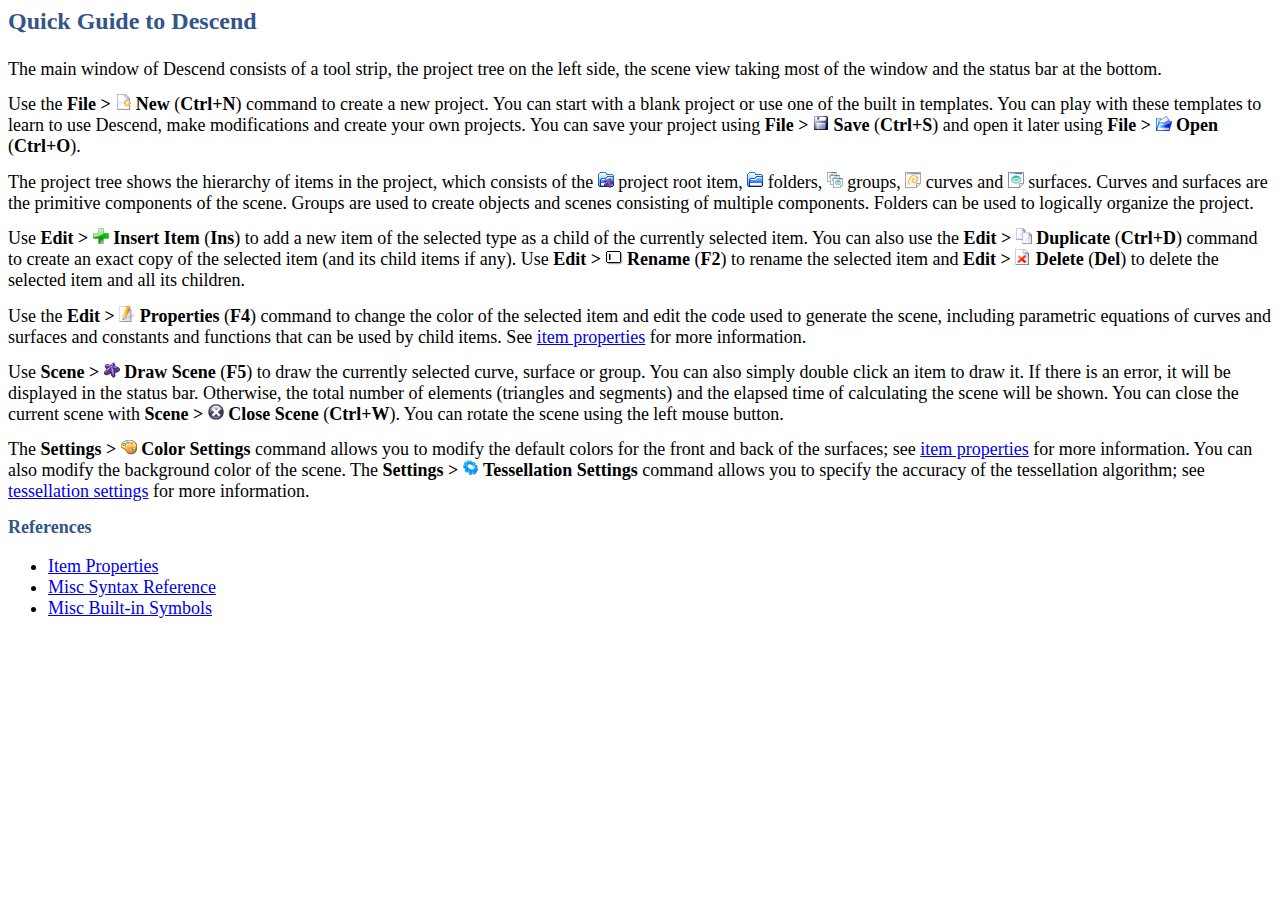
<file: src/guide/index.html>
<html>
<head>
  <title>Quick Guide to Descend</title>
  <link href="style.css" rel="stylesheet" type="text/css" />
</head>
<body>

<h1>Quick Guide to Descend</h1>

<p>The main window of Descend consists of a tool strip, the project tree on the left side, the scene view taking most of the window and the status bar at the bottom.</p>

<p>Use the <b>File &gt; <img src="../icons/file-new-16.png"/> New</b> (<b>Ctrl+N</b>) command to create a new project. You can start with a blank project or use one of the built in templates. You can play with these templates to learn to use Descend, make modifications and create your own projects. You can save your project using <b>File &gt; <img src="../icons/file-save-16.png"/> Save</b> (<b>Ctrl+S</b>) and open it later using <b>File &gt; <img src="../icons/file-open-16.png"/> Open</b> (<b>Ctrl+O</b>).</p>

<p>The project tree shows the hierarchy of items in the project, which consists of the <img src="../icons/item-project-16.png"/> project root item, <img src="../icons/item-folder-16.png"/> folders, <img src="../icons/item-group-16.png"/> groups, <img src="../icons/item-curve-16.png"/> curves and <img src="../icons/item-surface-16.png"/> surfaces. Curves and surfaces are the primitive components of the scene. Groups are used to create objects and scenes consisting of multiple components. Folders can be used to logically organize the project.</p>

<p>Use <b>Edit &gt; <img src="../icons/edit-insert-16.png"/> Insert Item</b> (<b>Ins</b>) to add a new item of the selected type as a child of the currently selected item. You can also use the <b>Edit &gt; <img src="../icons/edit-clone-16.png"/> Duplicate</b> (<b>Ctrl+D</b>) command to create an exact copy of the selected item (and its child items if any). Use <b>Edit &gt; <img src="../icons/edit-rename-16.png"/> Rename</b> (<b>F2</b>) to rename the selected item and <b>Edit &gt; <img src="../icons/edit-delete-16.png"/> Delete</b> (<b>Del</b>) to delete the selected item and all its children.</p>

<p>Use the <b>Edit &gt; <img src="../icons/edit-properties-16.png"/> Properties</b> (<b>F4</b>) command to change the color of the selected item and edit the code used to generate the scene, including parametric equations of curves and surfaces and constants and functions that can be used by child items. See <a href="properties.html">item properties</a> for more information.</p>

<p>Use <b>Scene &gt; <img src="../icons/descend-16.png"/> Draw Scene</b> (<b>F5</b>) to draw the currently selected curve, surface or group. You can also simply double click an item to draw it. If there is an error, it will be displayed in the status bar. Otherwise, the total number of elements (triangles and segments) and the elapsed time of calculating the scene will be shown. You can close the current scene with <b>Scene &gt; <img src="../icons/close-16.png"/> Close Scene</b> (<b>Ctrl+W</b>). You can rotate the scene using the left mouse button.</p>

<p>The <b>Settings &gt; <img src="../icons/colors-16.png"/> Color Settings</b> command allows you to modify the default colors for the front and back of the surfaces; see <a href="properties.html">item properties</a> for more information. You can also modify the background color of the scene. The <b>Settings &gt; <img src="../icons/tessellation-16.png"/> Tessellation Settings</b> command allows you to specify the accuracy of the tessellation algorithm; see <a href="tessellation.html">tessellation settings</a> for more information.</a>

<h2>References</h2>

<ul>
  <li><a href="properties.html">Item Properties</a></li>
  <li><a href="misc.html">Misc Syntax Reference</a></li>
  <li><a href="reference.html">Misc Built-in Symbols</li>
</ul>

</body>
</html>
</file>
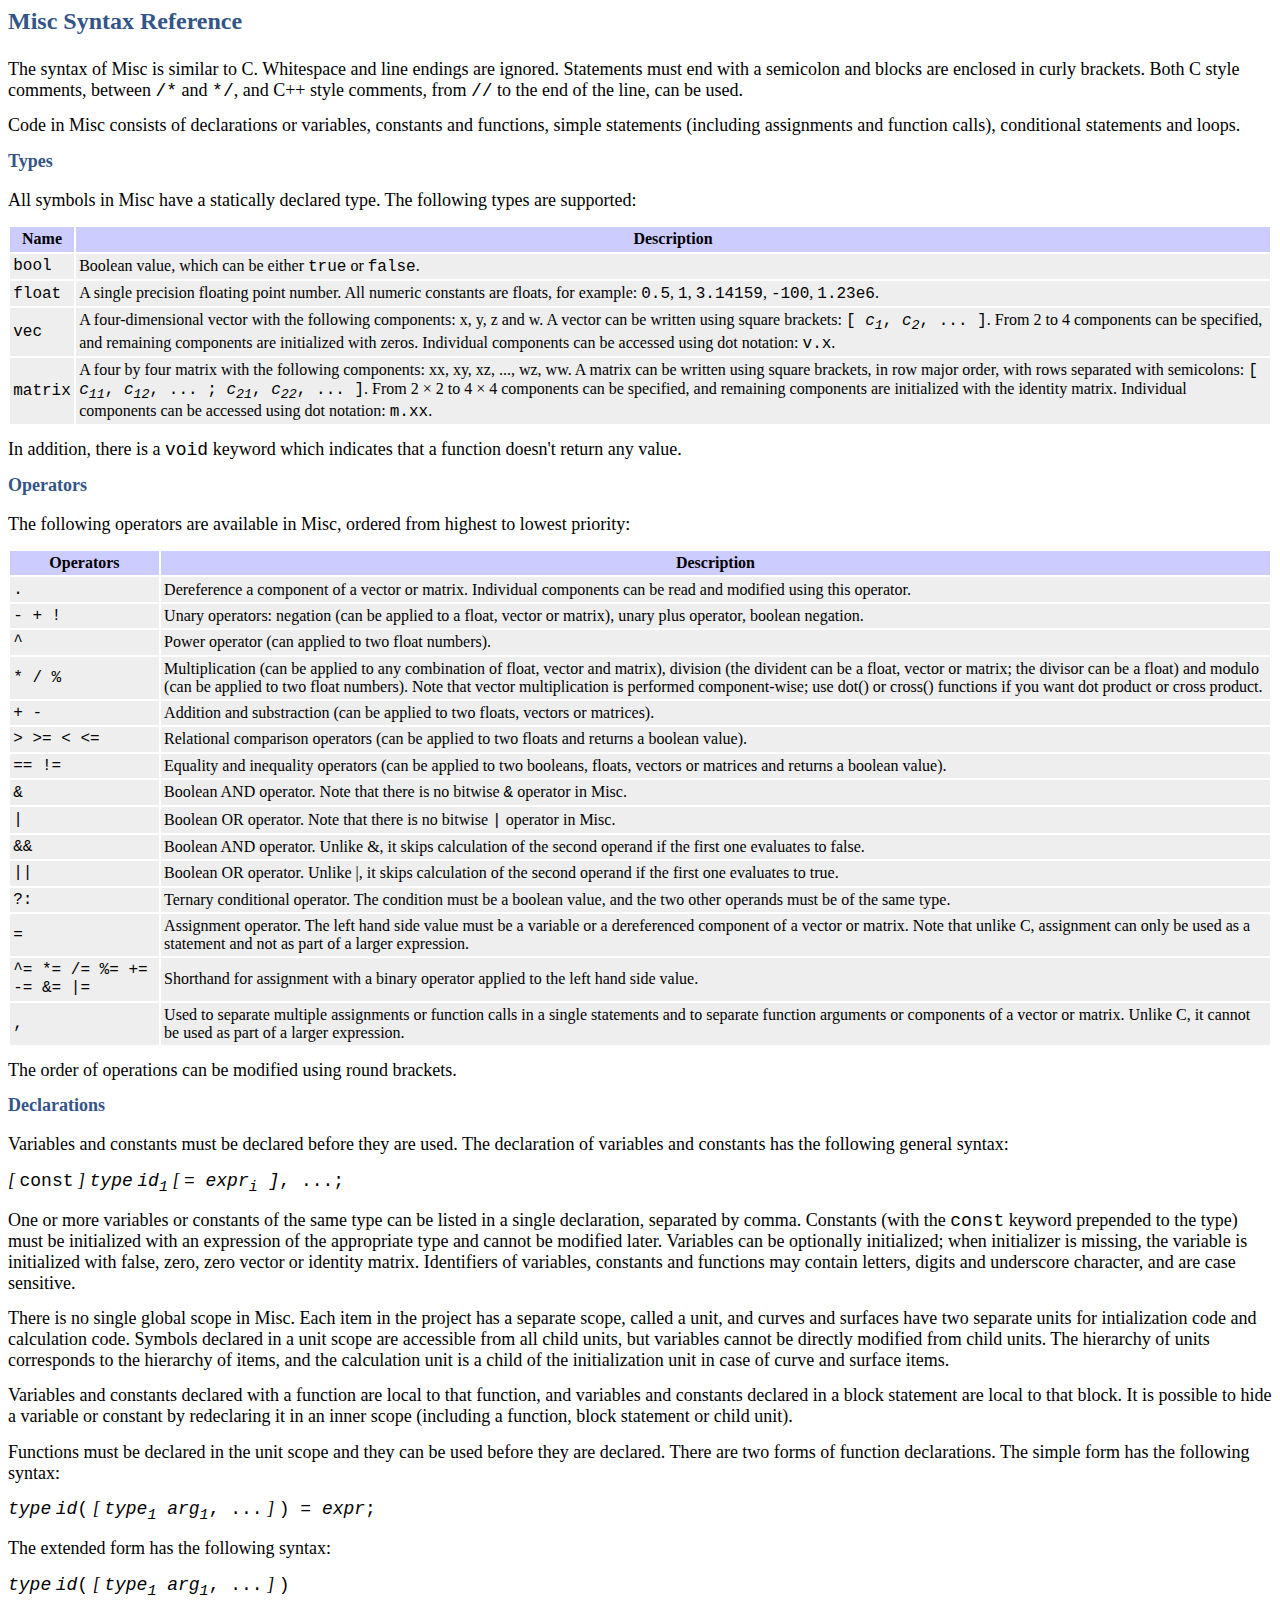
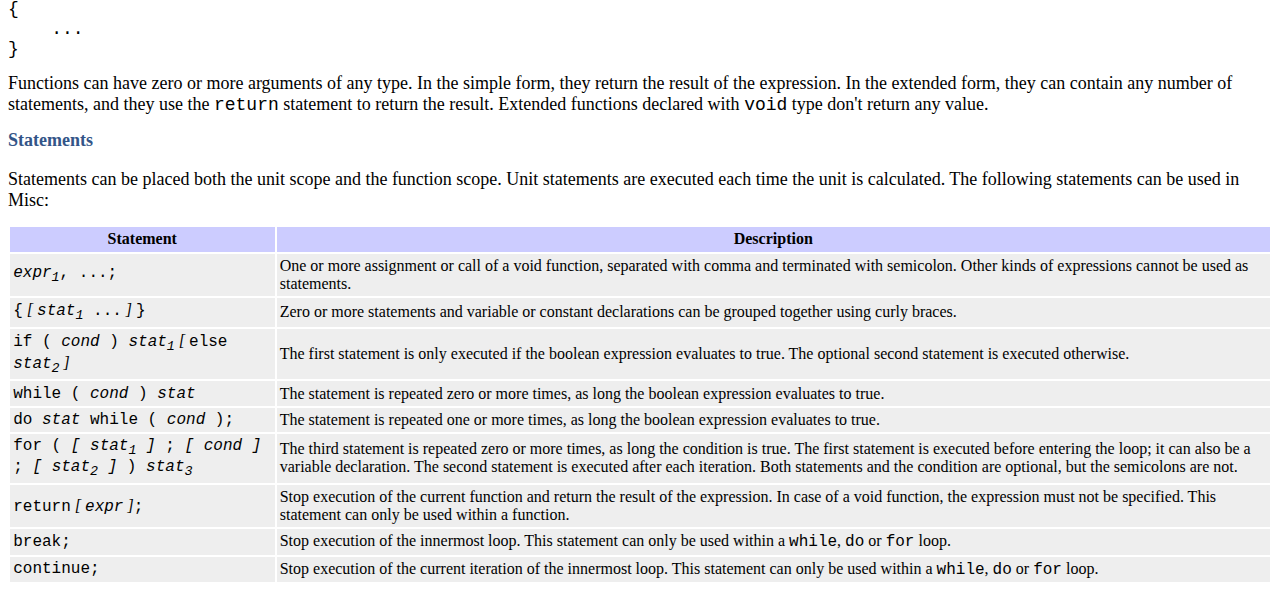
<file: src/guide/misc.html>
<html>
<head>
  <title>Misc Syntax Reference</title>
  <link href="style.css" rel="stylesheet" type="text/css" />
</head>
<body>

<h1>Misc Syntax Reference</h1>

<p>The syntax of Misc is similar to C. Whitespace and line endings are ignored. Statements must end with a semicolon and blocks are enclosed in curly brackets. Both C style comments, between <code>/*</code> and <code>*/</code>, and C++ style comments, from <code>//</code> to the end of the line, can be used.</p>

<p>Code in Misc consists of declarations or variables, constants and functions, simple statements (including assignments and function calls), conditional statements and loops.</p>

<h2>Types</h2>

<p>All symbols in Misc have a statically declared type. The following types are supported:</p>

<table width="100%">
<tr>
 <th>Name</th>
 <th>Description</th>
</tr>
<tr>
  <td><code>bool</code></td>
  <td>Boolean value, which can be either <code>true</code> or <code>false</code>.</td>
</tr>
<tr>
  <td><code>float</code></td>
  <td>A single precision floating point number. All numeric constants are floats, for example: <code>0.5</code>, <code>1</code>, <code>3.14159</code>, <code>-100</code>, <code>1.23e6</code></code>.</td>
</tr>
<tr>
  <td><code>vec</code></td>
  <td>A four-dimensional vector with the following components: x, y, z and w. A vector can be written using square brackets: <code>[ <i>c<sub>1</sub></i>, <i>c<sub>2</sub></i>, ... ]</code>. From 2 to 4 components can be specified, and remaining components are initialized with zeros. Individual components can be accessed using dot notation: <code>v.x</code>.</td>
</tr>
<tr>
  <td><code>matrix</code></td>
  <td>A four by four matrix with the following components: xx, xy, xz, ..., wz, ww. A matrix can be written using square brackets, in row major order, with rows separated with semicolons: <code> [ <i>c<sub>11</sub></i>, <i>c<sub>12</sub></i>, ... ; <i>c<sub>21</sub></i>, <i>c<sub>22</sub></i>, ... ]</code>. From 2 &times; 2 to 4 &times; 4 components can be specified, and remaining components are initialized with the identity matrix. Individual components can be accessed using dot notation: <code>m.xx</code>.</td>
</tr>
</table>

<p>In addition, there is a <code>void</code> keyword which indicates that a function doesn't return any value.</p>

<h2>Operators</h2>

<p>The following operators are available in Misc, ordered from highest to lowest priority:</p>

<table width="100%">
<tr>
 <th>Operators</th>
 <th>Description</th>
</tr>
<tr>
  <td><code>.</code></td>
  <td>Dereference a component of a vector or matrix. Individual components can be read and modified using this operator.</td>
</tr>
<tr>
  <td><code>- + !</code></td>
  <td>Unary operators: negation (can be applied to a float, vector or matrix), unary plus operator, boolean negation.</td>
</tr>
<tr>
  <td><code>^</code></td>
  <td>Power operator (can applied to two float numbers).</td>
</tr>
<tr>
  <td><code>* / %</code></td>
  <td>Multiplication (can be applied to any combination of float, vector and matrix), division (the divident can be a float, vector or matrix; the divisor can be a float) and modulo (can be applied to two float numbers). Note that vector multiplication is performed component-wise; use dot() or cross() functions if you want dot product or cross product.</td>
</tr>
<tr>
  <td><code>+ -</code></td>
  <td>Addition and substraction (can be applied to two floats, vectors or matrices).</td>
</tr>
<tr>
  <td><code>&gt; &gt;= &lt; &lt;=</code></td>
  <td>Relational comparison operators (can be applied to two floats and returns a boolean value).</td>
</tr>
<tr>
  <td><code>== !=</code></td>
  <td>Equality and inequality operators (can be applied to two booleans, floats, vectors or matrices and returns a boolean value).</td>
</tr>
<tr>
  <td><code>&amp;</code></td>
  <td>Boolean AND operator. Note that there is no bitwise <code>&amp;</code> operator in Misc.</td>
</tr>
<tr>
  <td><code>|</code></td>
  <td>Boolean OR operator. Note that there is no bitwise <code>|</code> operator in Misc.</td>
</tr>
<tr>
  <td><code>&amp;&amp;</code></td>
  <td>Boolean AND operator. Unlike &amp;, it skips calculation of the second operand if the first one evaluates to false.</td>
</tr>
<tr>
  <td><code>||</code></td>
  <td>Boolean OR operator. Unlike |, it skips calculation of the second operand if the first one evaluates to true.</td>
</tr>
<tr>
  <td><code>?:</code></td>
  <td>Ternary conditional operator. The condition must be a boolean value, and the two other operands must be of the same type.</td>
</tr>
<tr>
  <td><code>=</code></td>
  <td>Assignment operator. The left hand side value must be a variable or a dereferenced component of a vector or matrix. Note that unlike C, assignment can only be used as a statement and not as part of a larger expression.</td>
</tr>
<tr>
  <td><code>^= *= /= %= += -= &amp;= |=</code></td>
  <td>Shorthand for assignment with a binary operator applied to the left hand side value.</td>
</tr>
<tr>
  <td><code>,</code></td>
  <td>Used to separate multiple assignments or function calls in a single statements and to separate function arguments or components of a vector or matrix. Unlike C, it cannot be used as part of a larger expression.</td>
</tr>
</table>

<p>The order of operations can be modified using round brackets.</p>

<h2>Declarations</h2>

<p>Variables and constants must be declared before they are used. The declaration of variables and constants has the following general syntax:</p>

<p><i>[</i> <code>const</code> <i>]</i> <code><i>type</i></code> <code><i>id<sub>1</sub></i></code> <i>[</i> <code>= <i>expr<sub>i</sub> ]</i>, ...;</code></p>

<p>One or more variables or constants of the same type can be listed in a single declaration, separated by comma. Constants (with the <code>const</code> keyword prepended to the type) must be initialized with an expression of the appropriate type and cannot be modified later. Variables can be optionally initialized; when initializer is missing, the variable is initialized with false, zero, zero vector or identity matrix. Identifiers of variables, constants and functions may contain letters, digits and underscore character, and are case sensitive.</p>

<p>There is no single global scope in Misc. Each item in the project has a separate scope, called a unit, and curves and surfaces have two separate units for intialization code and calculation code. Symbols declared in a unit scope are accessible from all child units, but variables cannot be directly modified from child units. The hierarchy of units corresponds to the hierarchy of items, and the calculation unit is a child of the initialization unit in case of curve and surface items.</p>

<p>Variables and constants declared with a function are local to that function, and variables and constants declared in a block statement are local to that block. It is possible to hide a variable or constant by redeclaring it in an inner scope (including a function, block statement or child unit).</p>

<p>Functions must be declared in the unit scope and they can be used before they are declared. There are two forms of function declarations. The simple form has the following syntax:</p>

<p><code><i>type</i></code> <code><i>id</i>(</code> <i>[</i> <code><i>type<sub>1</sub></i> <i>arg<sub>1</sub></i>, ...</code> <i>]</i> <code>) = <i>expr</i>;</code></p>

<p>The extended form has the following syntax:</p>

<p><code><i>type</i></code> <code><i>id</i>(</code> <i>[</i> <code><i>type<sub>1</sub></i> <i>arg<sub>1</sub></i>, ...</code> <i>]</i> <code>)<br>{<br>&nbsp;&nbsp;&nbsp;&nbsp;...<br>}</code></p>

<p>Functions can have zero or more arguments of any type. In the simple form, they return the result of the expression. In the extended form, they can contain any number of statements, and they use the <code>return</code> statement to return the result. Extended functions declared with <code>void</code> type don't return any value.</p>

<h2>Statements</h2>

<p>Statements can be placed both the unit scope and the function scope. Unit statements are executed each time the unit is calculated. The following statements can be used in Misc:</p>

<table width="100%">
<tr>
 <th>Statement</th>
 <th>Description</th>
</tr>
<tr>
  <td><code><i>expr<sub>1</sub></i>, ...;</code></td>
  <td>One or more assignment or call of a void function, separated with comma and terminated with semicolon. Other kinds of expressions cannot be used as statements.</td>
</tr>
<tr>
  <td><code>{</code> <i>[</i> <code><i>stat<sub>1</i> ...</code> <i>]</i> <code>}</code></td>
  <td>Zero or more statements and variable or constant declarations can be grouped together using curly braces.</td>
</tr>
<tr>
  <td><code>if ( <i>cond</i> ) <i>stat<sub>1</sub></i></code> <i>[</i> <code>else <i>stat<sub>2</sub></i></code> <i>]</i></td>
  <td>The first statement is only executed if the boolean expression evaluates to true. The optional second statement is executed otherwise.</td>
</tr>
<tr>
  <td><code>while ( <i>cond</i> ) <i>stat</i></code></td>
  <td>The statement is repeated zero or more times, as long the boolean expression evaluates to true.</td>
</tr>
<tr>
  <td><code>do <i>stat</i> while ( <i>cond</i> );</code></td>
  <td>The statement is repeated one or more times, as long the boolean expression evaluates to true.</td>
</tr>
<tr>
  <td><code>for (<code> <i>[</i> <code><i>stat<sub>1</sub></i></code> <i>]</i> <code>;</code> <i>[</i> <code><i>cond</i></code> <i>]</i> <code>;</code> <i>[</i> <code><i>stat<sub>2</sub></i></code> <i>]</i> <code>)</code> <i>stat<sub>3</sub></i></code></td>
  <td>The third statement is repeated zero or more times, as long the condition is true. The first statement is executed before entering the loop; it can also be a variable declaration. The second statement is executed after each iteration. Both statements and the condition are optional, but the semicolons are not.</td>
</tr>
<tr>
  <td><code>return</code> <i>[</i> <code><i>expr</i></code> <i>]</i><code>;</code></td>
  <td>Stop execution of the current function and return the result of the expression. In case of a void function, the expression must not be specified. This statement can only be used within a function.</td>
</tr>
<tr>
  <td><code>break;</code></td>
  <td>Stop execution of the innermost loop. This statement can only be used within a <code>while</code>, <code>do</code> or <code>for</code> loop.</td>
</tr>
<tr>
  <td><code>continue;</code></td>
  <td>Stop execution of the current iteration of the innermost loop. This statement can only be used within a <code>while</code>, <code>do</code> or <code>for</code> loop.</td>
</tr>
</table>

</body>
</html>
</file>
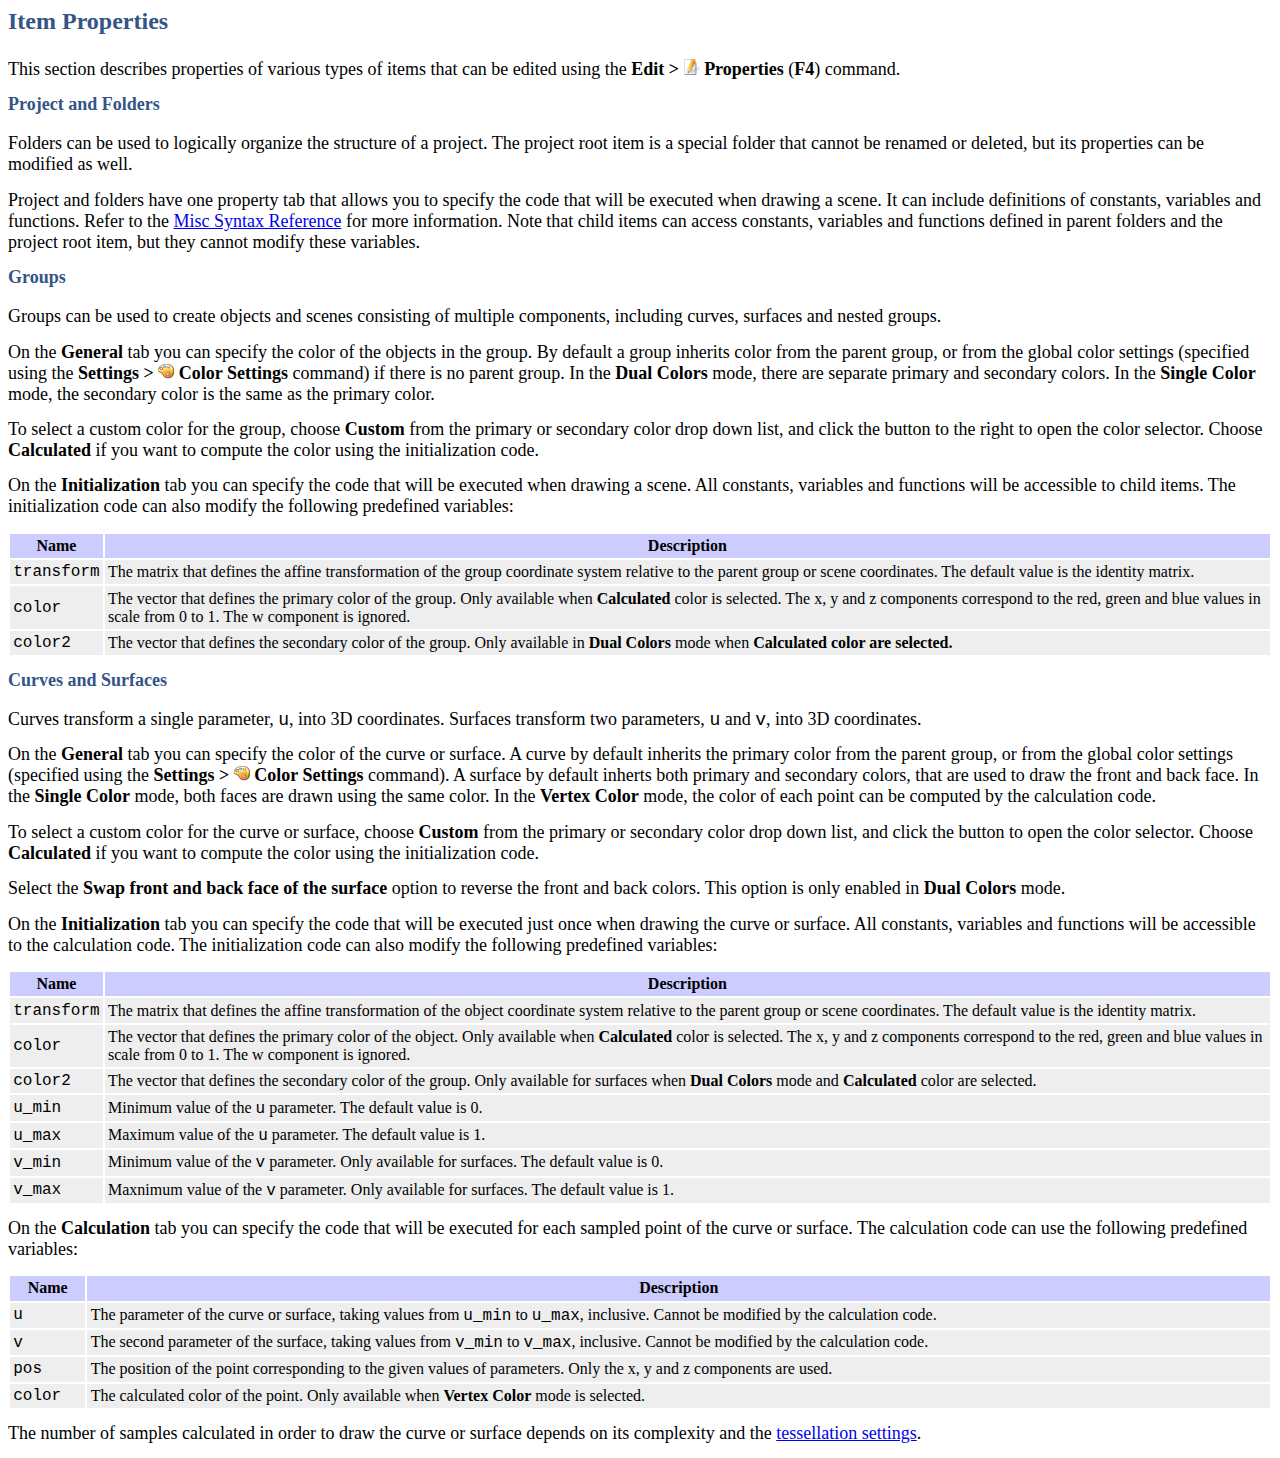
<file: src/guide/properties.html>
<html>
<head>
  <title>Item Properties</title>
  <link href="style.css" rel="stylesheet" type="text/css" />
</head>
<body>

<h1>Item Properties</h1>

<p>This section describes properties of various types of items that can be edited using the <b>Edit &gt; <img src="../icons/edit-properties-16.png"/> Properties</b> (<b>F4</b>) command.

<h2>Project and Folders</h2>

<p>Folders can be used to logically organize the structure of a project. The project root item is a special folder that cannot be renamed or deleted, but its properties can be modified as well.</p>

<p>Project and folders have one property tab that allows you to specify the code that will be executed when drawing a scene. It can include definitions of constants, variables and functions. Refer to the <a href="misc.html">Misc Syntax Reference</a> for more information. Note that child items can access constants, variables and functions defined in parent folders and the project root item, but they cannot modify these variables.</p>

<h2>Groups</h2>

<p>Groups can be used to create objects and scenes consisting of multiple components, including curves, surfaces and nested groups.</p>

<p>On the <b>General</b> tab you can specify the color of the objects in the group. By default a group inherits color from the parent group, or from the global color settings (specified using the <b>Settings &gt; <img src="../icons/colors-16.png"/> Color Settings</b> command) if there is no parent group. In the <b>Dual Colors</b> mode, there are separate primary and secondary colors. In the <b>Single Color</b> mode, the secondary color is the same as the primary color.</p>

<p>To select a custom color for the group, choose <b>Custom</b> from the primary or secondary color drop down list, and click the button to the right to open the color selector. Choose <b>Calculated</b> if you want to compute the color using the initialization code.</p>

<p>On the <b>Initialization</b> tab you can specify the code that will be executed when drawing a scene. All constants, variables and functions will be accessible to child items. The initialization code can also modify the following predefined variables:</p>

<table width="100%">
<tr>
 <th>Name</th>
 <th>Description</th>
</tr>
<tr>
  <td><code>transform</code></td>
  <td>The matrix that defines the affine transformation of the group coordinate system relative to the parent group or scene coordinates. The default value is the identity matrix.</td>
</tr>
<tr>
  <td><code>color</code></td>
  <td>The vector that defines the primary color of the group. Only available when <b>Calculated</b> color is selected. The x, y and z components correspond to the red, green and blue values in scale from 0 to 1. The w component is ignored.</td>
</tr>
<tr>
  <td><code>color2</code></td>
  <td>The vector that defines the secondary color of the group. Only available in <b>Dual Colors</b> mode when <b>Calculated<b> color are selected.</td>
</tr>
</table>

<h2>Curves and Surfaces</h2>

<p>Curves transform a single parameter, <code>u</code>, into 3D coordinates. Surfaces transform two parameters, <code>u</code> and <code>v</code>, into 3D coordinates.</p>

<p>On the <b>General</b> tab you can specify the color of the curve or surface. A curve by default inherits the primary color from the parent group, or from the global color settings (specified using the <b>Settings &gt; <img src="../icons/colors-16.png"/> Color Settings</b> command). A surface by default inherts both primary and secondary colors, that are used to draw the front and back face. In the <b>Single Color</b> mode, both faces are drawn using the same color. In the <b>Vertex Color</b> mode, the color of each point can be computed by the calculation code.</p>

<p>To select a custom color for the curve or surface, choose <b>Custom</b> from the primary or secondary color drop down list, and click the button to open the color selector. Choose <b>Calculated</b> if you want to compute the color using the initialization code.</p>

<p>Select the <b>Swap front and back face of the surface</b> option to reverse the front and back colors. This option is only enabled in <b>Dual Colors</b> mode.</p>

<p>On the <b>Initialization</b> tab you can specify the code that will be executed just once when drawing the curve or surface. All constants, variables and functions will be accessible to the calculation code. The initialization code can also modify the following predefined variables:</p>

<table width="100%">
<tr>
 <th>Name</th>
 <th>Description</th>
</tr>
<tr>
  <td><code>transform</code></td>
  <td>The matrix that defines the affine transformation of the object coordinate system relative to the parent group or scene coordinates. The default value is the identity matrix.</td>
</tr>
<tr>
  <td><code>color</code></td>
  <td>The vector that defines the primary color of the object. Only available when <b>Calculated</b> color is selected. The x, y and z components correspond to the red, green and blue values in scale from 0 to 1. The w component is ignored.</td>
</tr>
<tr>
  <td><code>color2</code></td>
  <td>The vector that defines the secondary color of the group. Only available for surfaces when <b>Dual Colors</b> mode and <b>Calculated</b> color are selected.</td>
</tr>
<tr>
  <td><code>u_min</code></td>
  <td>Minimum value of the <code>u</code> parameter. The default value is 0.</td>
</tr>
<tr>
  <td><code>u_max</code></td>
  <td>Maximum value of the <code>u</code> parameter. The default value is 1.</td>
</tr>
<tr>
  <td><code>v_min</code></td>
  <td>Minimum value of the <code>v</code> parameter. Only available for surfaces. The default value is 0.</td>
</tr>
<tr>
  <td><code>v_max</code></td>
  <td>Maxnimum value of the <code>v</code> parameter. Only available for surfaces. The default value is 1.</td>
</tr>
</table>

<p>On the <b>Calculation</b> tab you can specify the code that will be executed for each sampled point of the curve or surface. The calculation code can use the following predefined variables:</p>

<table width="100%">
<tr>
 <th>Name</th>
 <th>Description</th>
</tr>
<tr>
  <td><code>u</code></td>
  <td>The parameter of the curve or surface, taking values from <code>u_min</code> to <code>u_max</code>, inclusive. Cannot be modified by the calculation code.</td>
</tr>
<tr>
  <td><code>v</code></td>
  <td>The second parameter of the surface, taking values from <code>v_min</code> to <code>v_max</code>, inclusive. Cannot be modified by the calculation code.</td>
</tr>
<tr>
  <td><code>pos</code></td>
  <td>The position of the point corresponding to the given values of parameters. Only the x, y and z components are used.</td>
</tr>
<tr>
  <td><code>color</code></td>
  <td>The calculated color of the point. Only available when <b>Vertex Color</b> mode is selected.</td>
</tr>
</table>

<p>The number of samples calculated in order to draw the curve or surface depends on its complexity and the <a href="tessellation.html">tessellation settings</a>.</p>

</body>
</html>
</file>
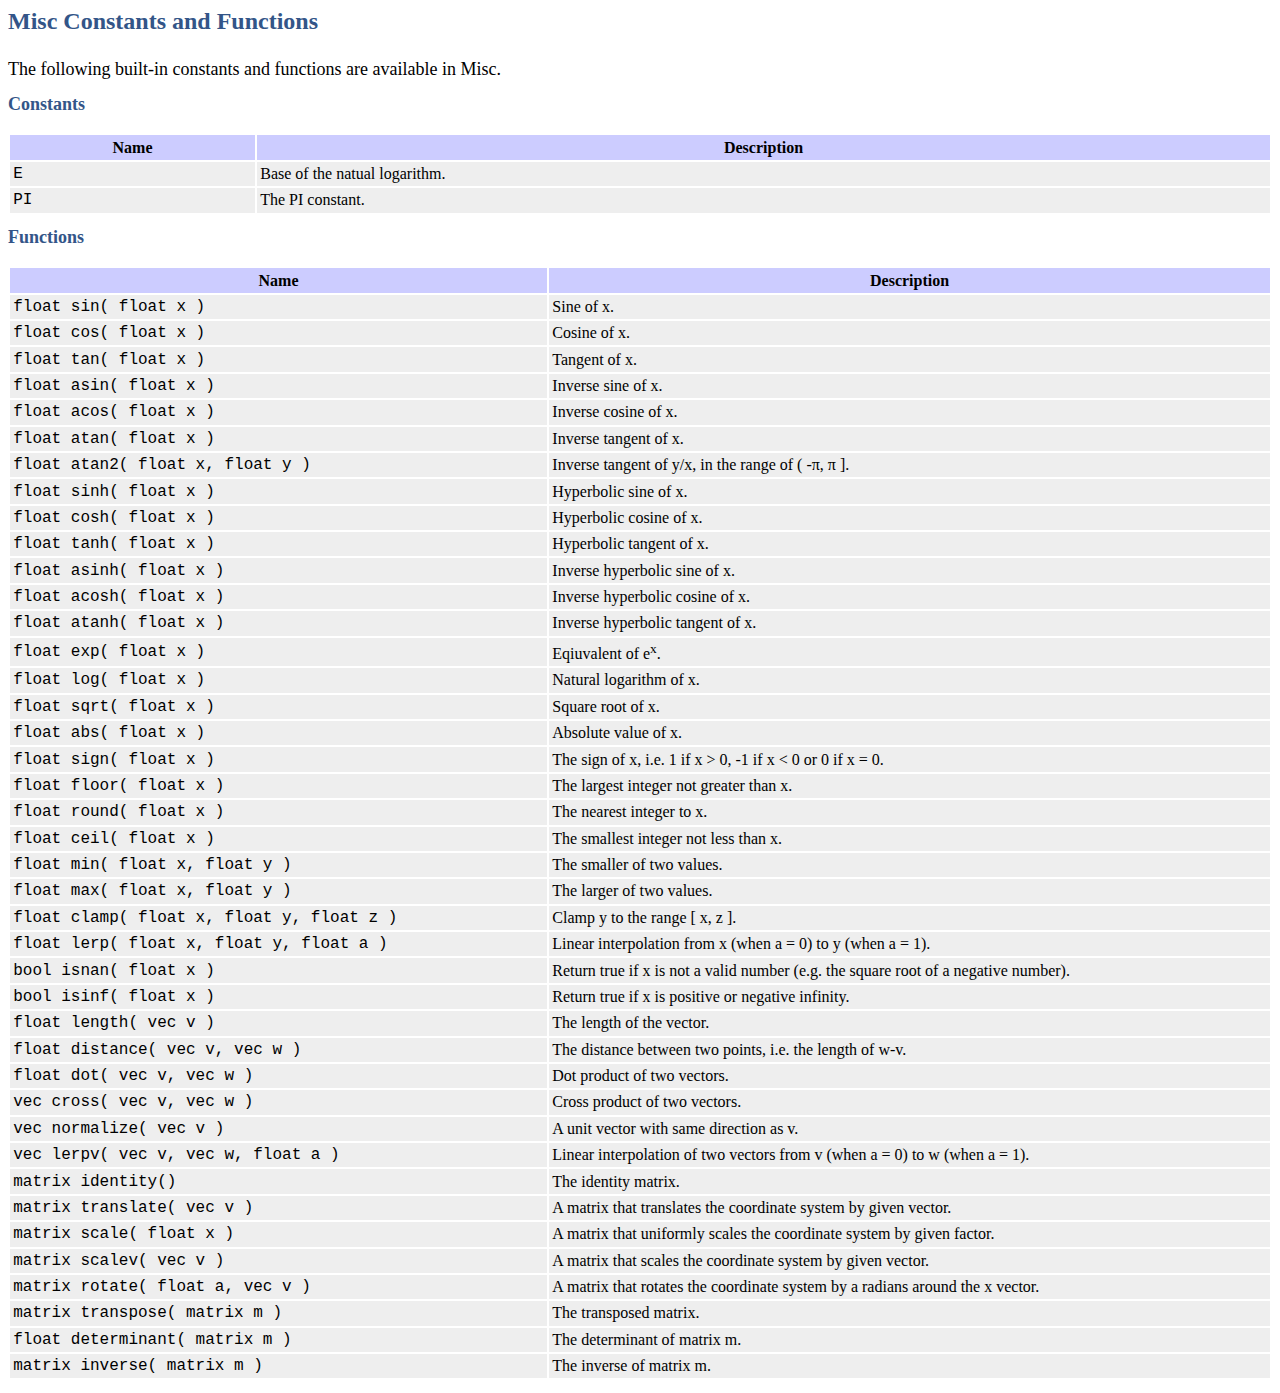
<file: src/guide/reference.html>
<html>
<head>
  <title>Misc Built-in Symbols</title>
  <link href="style.css" rel="stylesheet" type="text/css" />
</head>
<body>

<h1>Misc Constants and Functions</h1>

<p>The following built-in constants and functions are available in Misc.</p>

<h2>Constants</h2>

<table width="100%">
<tr>
 <th>Name</th>
 <th>Description</th>
</tr>
<tr>
  <td><code>E</code></td>
  <td>Base of the natual logarithm.</td>
</tr>
<tr>
  <td><code>PI</code></td>
  <td>The PI constant.</td>
</tr>
</table>

<h2>Functions</h2>

<table width="100%">
<tr>
 <th>Name</th>
 <th>Description</th>
</tr>
<tr>
  <td><code>float sin( float x )</code></td>
  <td>Sine of x.</td>
</tr>
<tr>
  <td><code>float cos( float x )</code></td>
  <td>Cosine of x.</td>
</tr>
<tr>
  <td><code>float tan( float x )</code></td>
  <td>Tangent of x.</td>
</tr>
<tr>
  <td><code>float asin( float x )</code></td>
  <td>Inverse sine of x.</td>
</tr>
<tr>
  <td><code>float acos( float x )</code></td>
  <td>Inverse cosine of x.</td>
</tr>
<tr>
  <td><code>float atan( float x )</code></td>
  <td>Inverse tangent of x.</td>
</tr>
<tr>
  <td><code>float atan2( float x, float y )</code></td>
  <td>Inverse tangent of y/x, in the range of ( -&pi;, &pi; ].</td>
</tr>
<tr>
  <td><code>float sinh( float x )</code></td>
  <td>Hyperbolic sine of x.</td>
</tr>
<tr>
  <td><code>float cosh( float x )</code></td>
  <td>Hyperbolic cosine of x.</td>
</tr>
<tr>
  <td><code>float tanh( float x )</code></td>
  <td>Hyperbolic tangent of x.</td>
</tr>
<tr>
  <td><code>float asinh( float x )</code></td>
  <td>Inverse hyperbolic sine of x.</td>
</tr>
<tr>
  <td><code>float acosh( float x )</code></td>
  <td>Inverse hyperbolic cosine of x.</td>
</tr>
<tr>
  <td><code>float atanh( float x )</code></td>
  <td>Inverse hyperbolic tangent of x.</td>
</tr>
<tr>
  <td><code>float exp( float x )</code></td>
  <td>Eqiuvalent of e<sup>x</sup>.</td>
</tr>
<tr>
  <td><code>float log( float x )</code></td>
  <td>Natural logarithm of x.</td>
</tr>
<tr>
  <td><code>float sqrt( float x )</code></td>
  <td>Square root of x.</td>
</tr>
<tr>
  <td><code>float abs( float x )</code></td>
  <td>Absolute value of x.</td>
</tr>
<tr>
  <td><code>float sign( float x )</code></td>
  <td>The sign of x, i.e. 1 if x > 0, -1 if x < 0 or 0 if x = 0.</td>
</tr>
<tr>
  <td><code>float floor( float x )</code></td>
  <td>The largest integer not greater than x.</td>
</tr>
<tr>
  <td><code>float round( float x )</code></td>
  <td>The nearest integer to x.</td>
</tr>
<tr>
  <td><code>float ceil( float x )</code></td>
  <td>The smallest integer not less than x.</td>
</tr>
<tr>
  <td><code>float min( float x, float y )</code></td>
  <td>The smaller of two values.</td>
</tr>
<tr>
  <td><code>float max( float x, float y )</code></td>
  <td>The larger of two values.</td>
</tr>
<tr>
  <td><code>float clamp( float x, float y, float z )</code></td>
  <td>Clamp y to the range [ x, z ].</td>
</tr>
<tr>
  <td><code>float lerp( float x, float y, float a )</code></td>
  <td>Linear interpolation from x (when a = 0) to y (when a = 1).</td>
</tr>
<tr>
  <td><code>bool isnan( float x )</code></td>
  <td>Return true if x is not a valid number (e.g. the square root of a negative number).</td>
</tr>
<tr>
  <td><code>bool isinf( float x )</code></td>
  <td>Return true if x is positive or negative infinity.</td>
</tr>
<tr>
  <td><code>float length( vec v )</code></td>
  <td>The length of the vector.</td>
</tr>
<tr>
  <td><code>float distance( vec v, vec w )</code></td>
  <td>The distance between two points, i.e. the length of w-v.</td>
</tr>
<tr>
  <td><code>float dot( vec v, vec w )</code></td>
  <td>Dot product of two vectors.</td>
</tr>
<tr>
  <td><code>vec cross( vec v, vec w )</code></td>
  <td>Cross product of two vectors.</td>
</tr>
<tr>
  <td><code>vec normalize( vec v )</code></td>
  <td>A unit vector with same direction as v.</td>
</tr>
<tr>
  <td><code>vec lerpv( vec v, vec w, float a )</code></td>
  <td>Linear interpolation of two vectors from v (when a = 0) to w (when a = 1).</td>
</tr>
<tr>
  <td><code>matrix identity()</code></td>
  <td>The identity matrix.</td>
</tr>
<tr>
  <td><code>matrix translate( vec v )</code></td>
  <td>A matrix that translates the coordinate system by given vector.</td>
</tr>
<tr>
  <td><code>matrix scale( float x )</code></td>
  <td>A matrix that uniformly scales the coordinate system by given factor.</td>
</tr>
<tr>
  <td><code>matrix scalev( vec v )</code></td>
  <td>A matrix that scales the coordinate system by given vector.</td>
</tr>
<tr>
  <td><code>matrix rotate( float a, vec v )</code></td>
  <td>A matrix that rotates the coordinate system by a radians around the x vector.</td>
</tr>
<tr>
  <td><code>matrix transpose( matrix m )</code></td>
  <td>The transposed matrix.</td>
</tr>
<tr>
  <td><code>float determinant( matrix m )</code></td>
  <td>The determinant of matrix m.</td>
</tr>
<tr>
  <td><code>matrix inverse( matrix m )</code></td>
  <td>The inverse of matrix m.</td>
</tr>
</table>

</body>
</html>
</file>
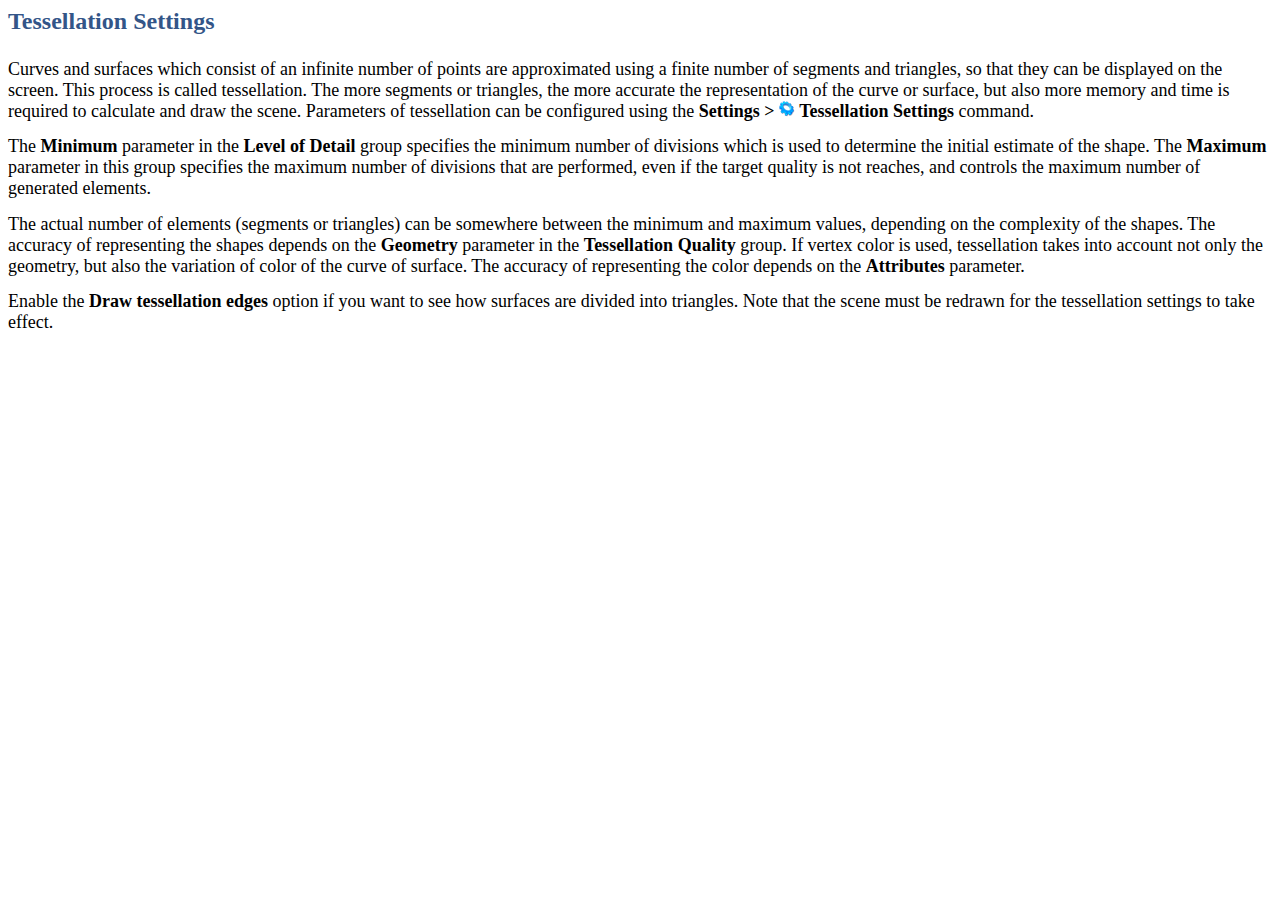
<file: src/guide/tessellation.html>
<html>
<head>
  <title>Tessellation Settings</title>
  <link href="style.css" rel="stylesheet" type="text/css" />
</head>
<body>

<h1>Tessellation Settings</h1>

<p>Curves and surfaces which consist of an infinite number of points are approximated using a finite number of segments and triangles, so that they can be displayed on the screen. This process is called tessellation. The more segments or triangles, the more accurate the representation of the curve or surface, but also more memory and time is required to calculate and draw the scene. Parameters of tessellation can be configured using the <b>Settings &gt; <img src="../icons/tessellation-16.png"/> Tessellation Settings</b> command.</p>

<p>The <b>Minimum</b> parameter in the <b>Level of Detail</b> group specifies the minimum number of divisions which is used to determine the initial estimate of the shape. The <b>Maximum</b> parameter in this group specifies the maximum number of divisions that are performed, even if the target quality is not reaches, and controls the maximum number of generated elements.</p>

<p>The actual number of elements (segments or triangles) can be somewhere between the minimum and maximum values, depending on the complexity of the shapes. The accuracy of representing the shapes depends on the <b>Geometry</b> parameter in the <b>Tessellation Quality</b> group. If vertex color is used, tessellation takes into account not only the geometry, but also the variation of color of the curve of surface. The accuracy of representing the color depends on the <b>Attributes</b> parameter.</p>

<p>Enable the <b>Draw tessellation edges</b> option if you want to see how surfaces are divided into triangles. Note that the scene must be redrawn for the tessellation settings to take effect.</p>

</body>
</html>
</file>
<file: src/guide/style.css>
body
{
  font-size: large;
}
h1
{
  font-size: x-large;
  font-weight: bold;
  color: #358;
  margin: 0 0 1em 0;
}
h2
{
  font-size: large;
  font-weight: bold;
  color: #358;
  margin: 0 0 1em 0;
}
p
{
  margin: 0 0 0.8em 0;
}
table
{
  margin: 0.8em 0 0.8em 0;
}
th
{
  background-color: #ccf;
  padding: 0.2em;
}
td
{
  background-color: #eee;
  padding: 0.2em;
}
code
{
  font-family: consolas, courier;
}
</file>
